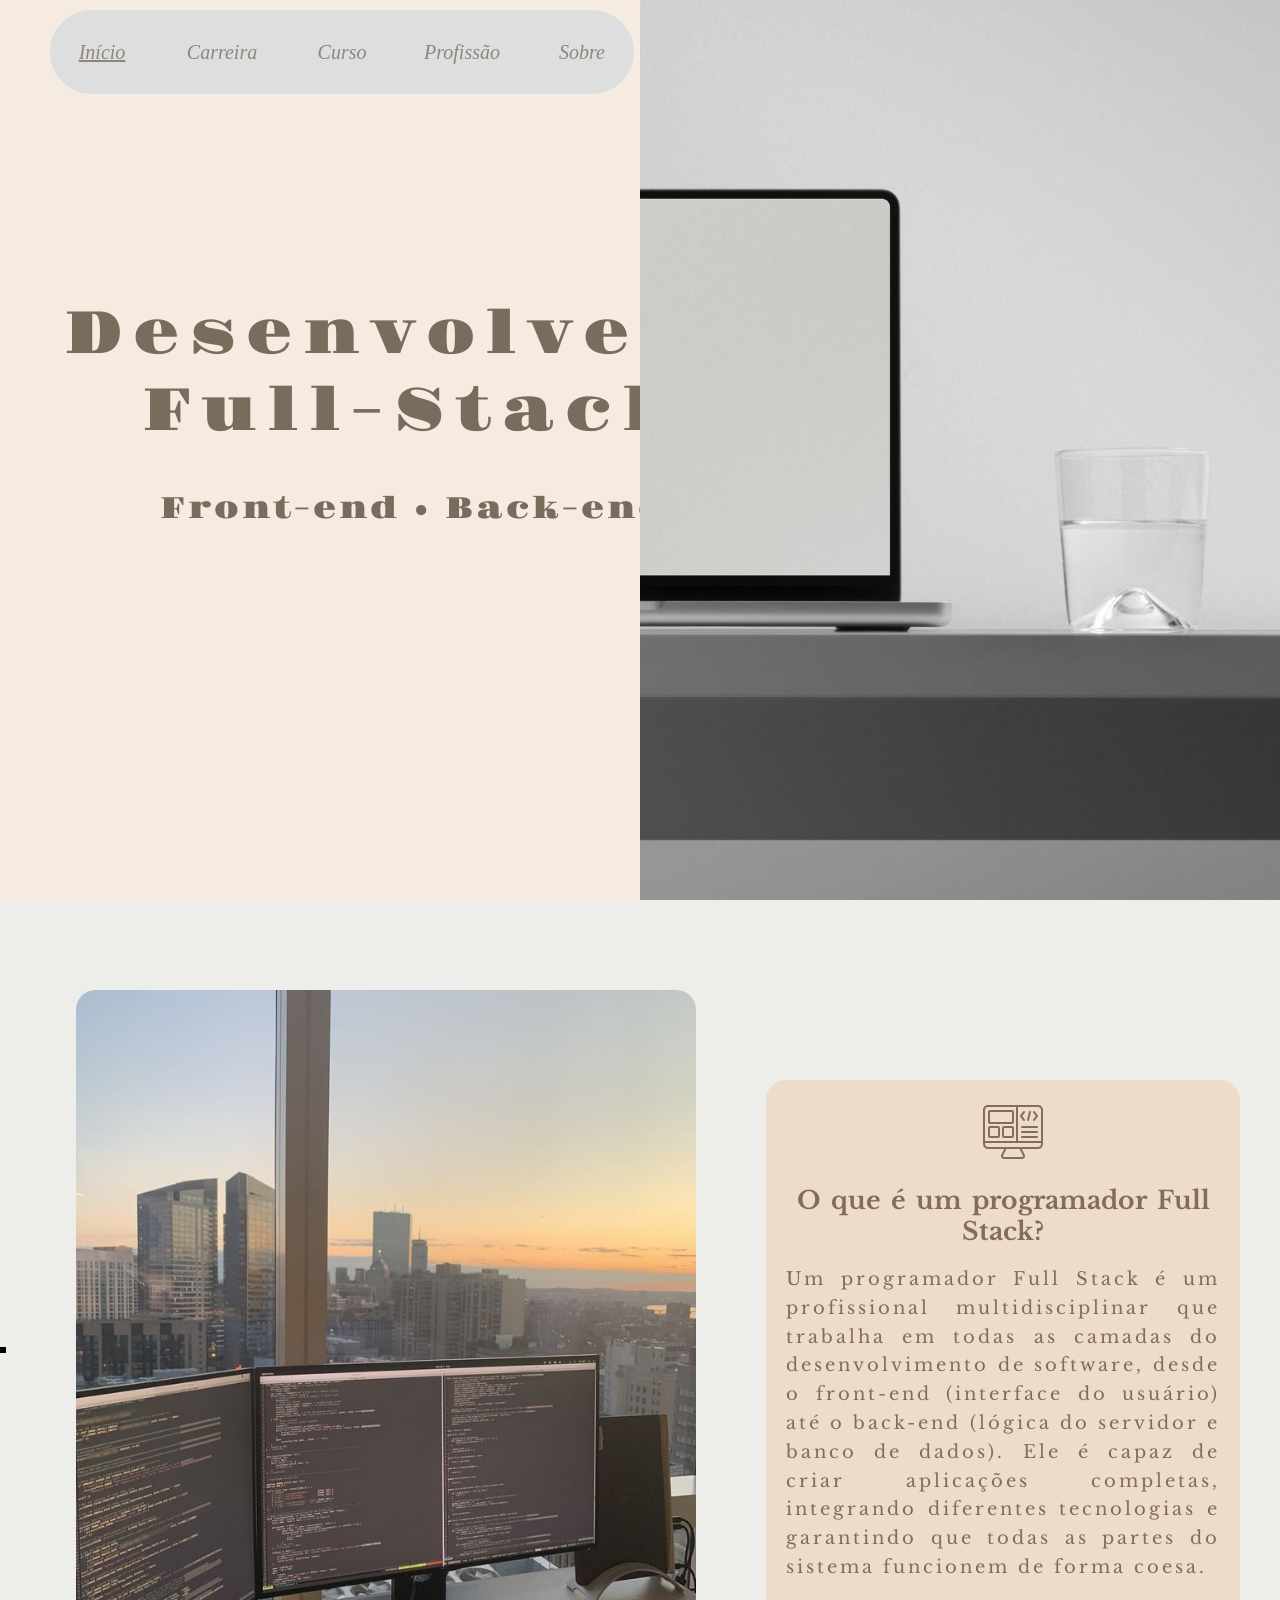
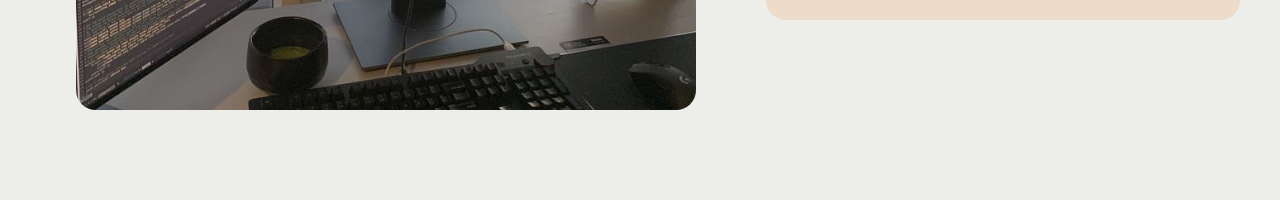
<file: ETECVAV/Programação Web/desenvolvedor full-stack/index.html>
<!DOCTYPE html>
<html lang="pt-br">
<!--background: linear-gradient(to right, #66aaea 0%, #d04111 100%, #b36b19 50%);
    -webkit-text-fill-color: transparent;
    -webkit-background-clip: text;
    background-clip: text;-->

<head>
    <meta charset="UTF-8">
    <meta name="viewport" content="width=device-width, initial-scale=1.0">
    <title>Inicio</title>
    <link rel="stylesheet" href="style.css">
</head>

<body>
    <div class="cima">
        <a href="index.html" class="butoa onde"><I>Início</I></a>
        <a href="carreira.html" class="butoa"><I>Carreira</I></a>
        <a href="curso.html" class="butoa"><I>Curso</I></a>
        <a href="profissao.html" class="butoa"><I>Profissão</I></a>
        <a href="sobre.html" class="butoa"><I>Sobre</I></a>
    </div>
    <div class="fundo">
        <div class="interface">
            <h1 class="iniciotitu">
                Desenvolvedor
                Full-Stack
            </h1>
            <h2 class="iniciotitu herosub">
                Front-end • Back-end
            </h2>
        </div>
        <div class="inicioft">

        </div>
    </div>
    <div class="baixo padd">
        <div class="borda"></div>
        <div class="baxioft">
        </div>
        <div class="card">
            <img src="icone.png" class="logoweb">
            <div class="card-text">
                <h1 class="iniciotit">O que é um
                    programador Full Stack?</h1>
                <p class="iniciosub">
                    Um programador Full Stack é um profissional multidisciplinar que trabalha em todas as camadas
                    do desenvolvimento de software, desde o front-end (interface do usuário) até o back-end (lógica do
                    servidor
                    e banco de dados). Ele é capaz de criar aplicações completas, integrando diferentes tecnologias e
                    garantindo
                    que todas as partes do sistema funcionem de forma coesa.</p>
            </div>
            <div class="oculto">
                <h1 class="iniciotit">Conhecimento de um Dev Full Stack</h1>
                <p class="iniciosub">
                    É comum acreditar que devs full stack dominam o desenvolvimento front-end, back-end e criação de
                    banco de dados, o que está correto.Mas, com
                    os frequentes avanços nas tecnologias, é cada vez mais comum que conheçam sobre
                    outras áreas que vão além do desenvolvimento em si, como:
                    Coleta e análise de requisitos;
                    Modelagem, implementação e gerenciamento do banco de dados;
                    Até mesmo a configuração de servidores e o deploy de uma aplicação.</p>
            </div>
        </div>
        <!--Na área de desenvolvimento de software, o termo “full stack” é utilizado para designar pessoas desenvolvedoras capazes de lidar com todo o ciclo de vida do desenvolvimento de uma aplicação. Desse modo, dev full stack é uma pessoa com o perfil multidisciplinar, que possui habilidades para atuar em diferentes partes de um projeto.-->

    </div>
</body>

<!-- https://www.alura.com.br/artigos/full-stack -->

</html>
</file>
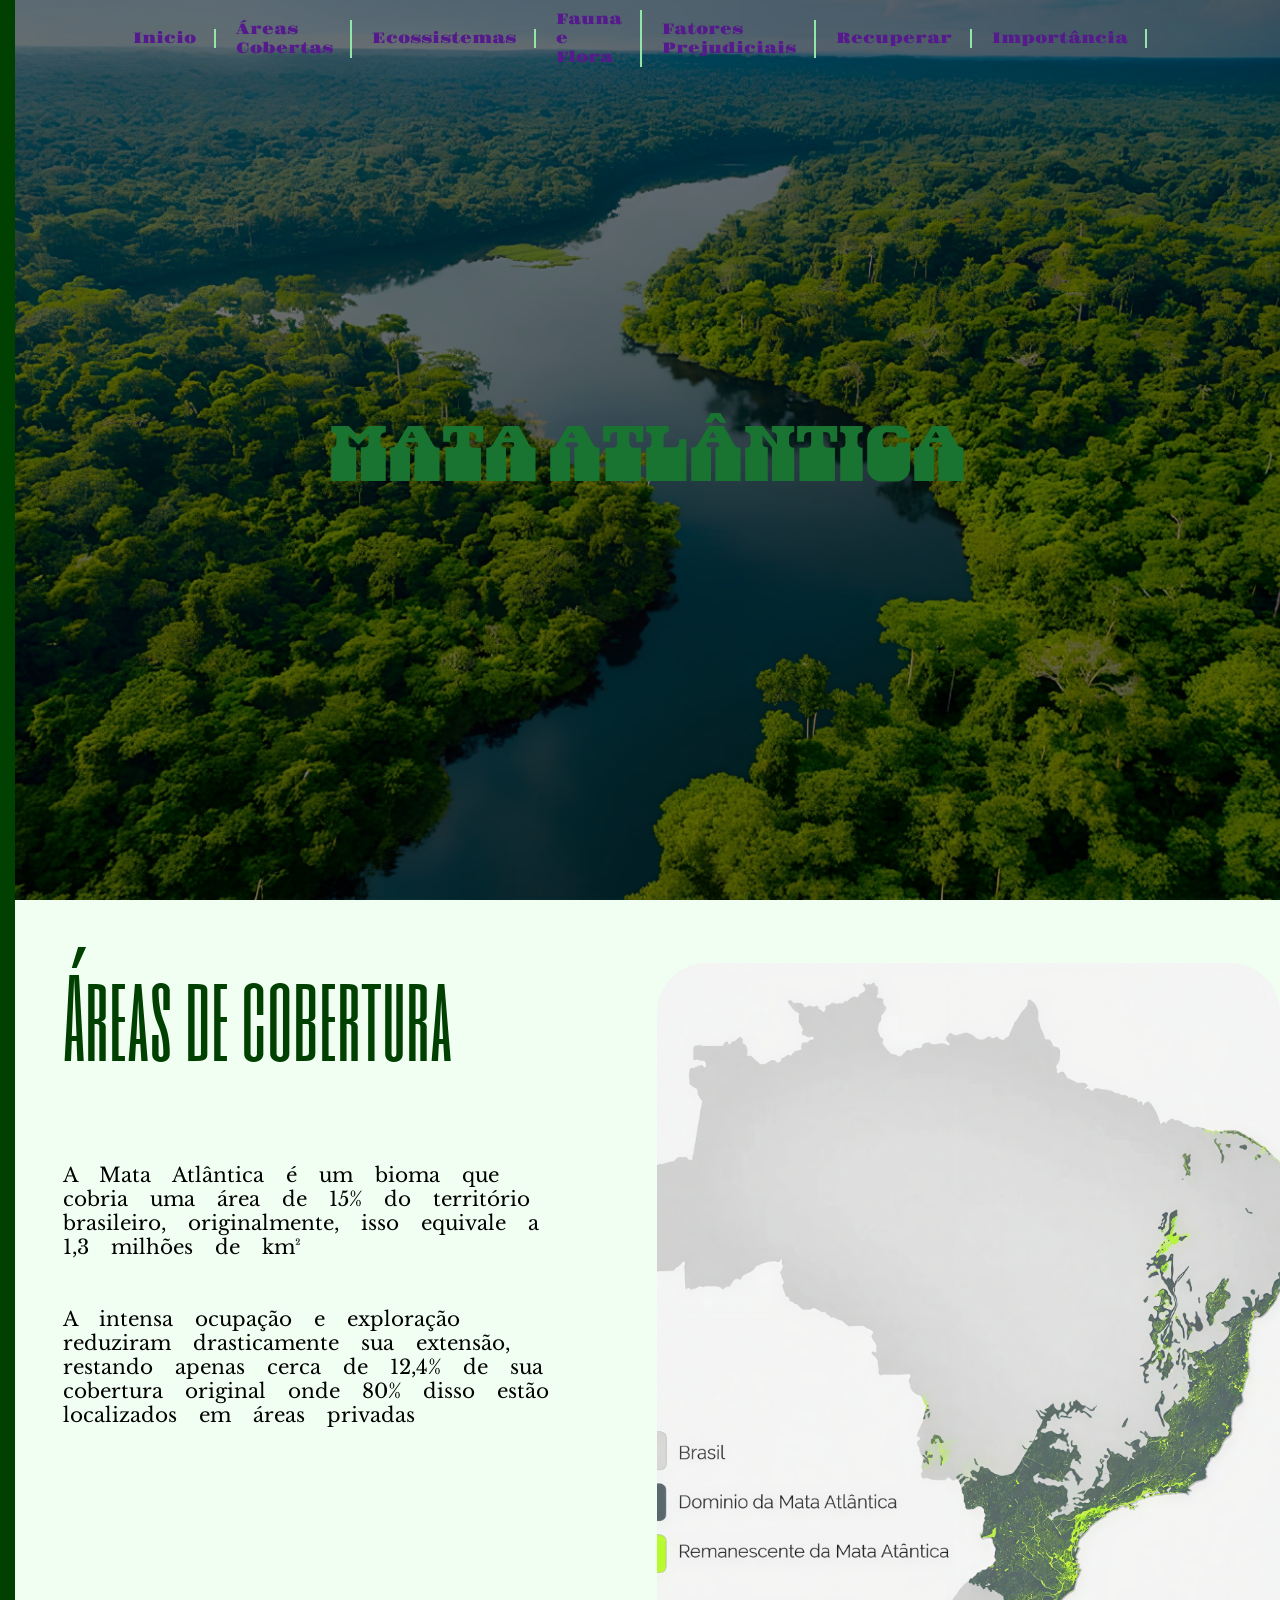
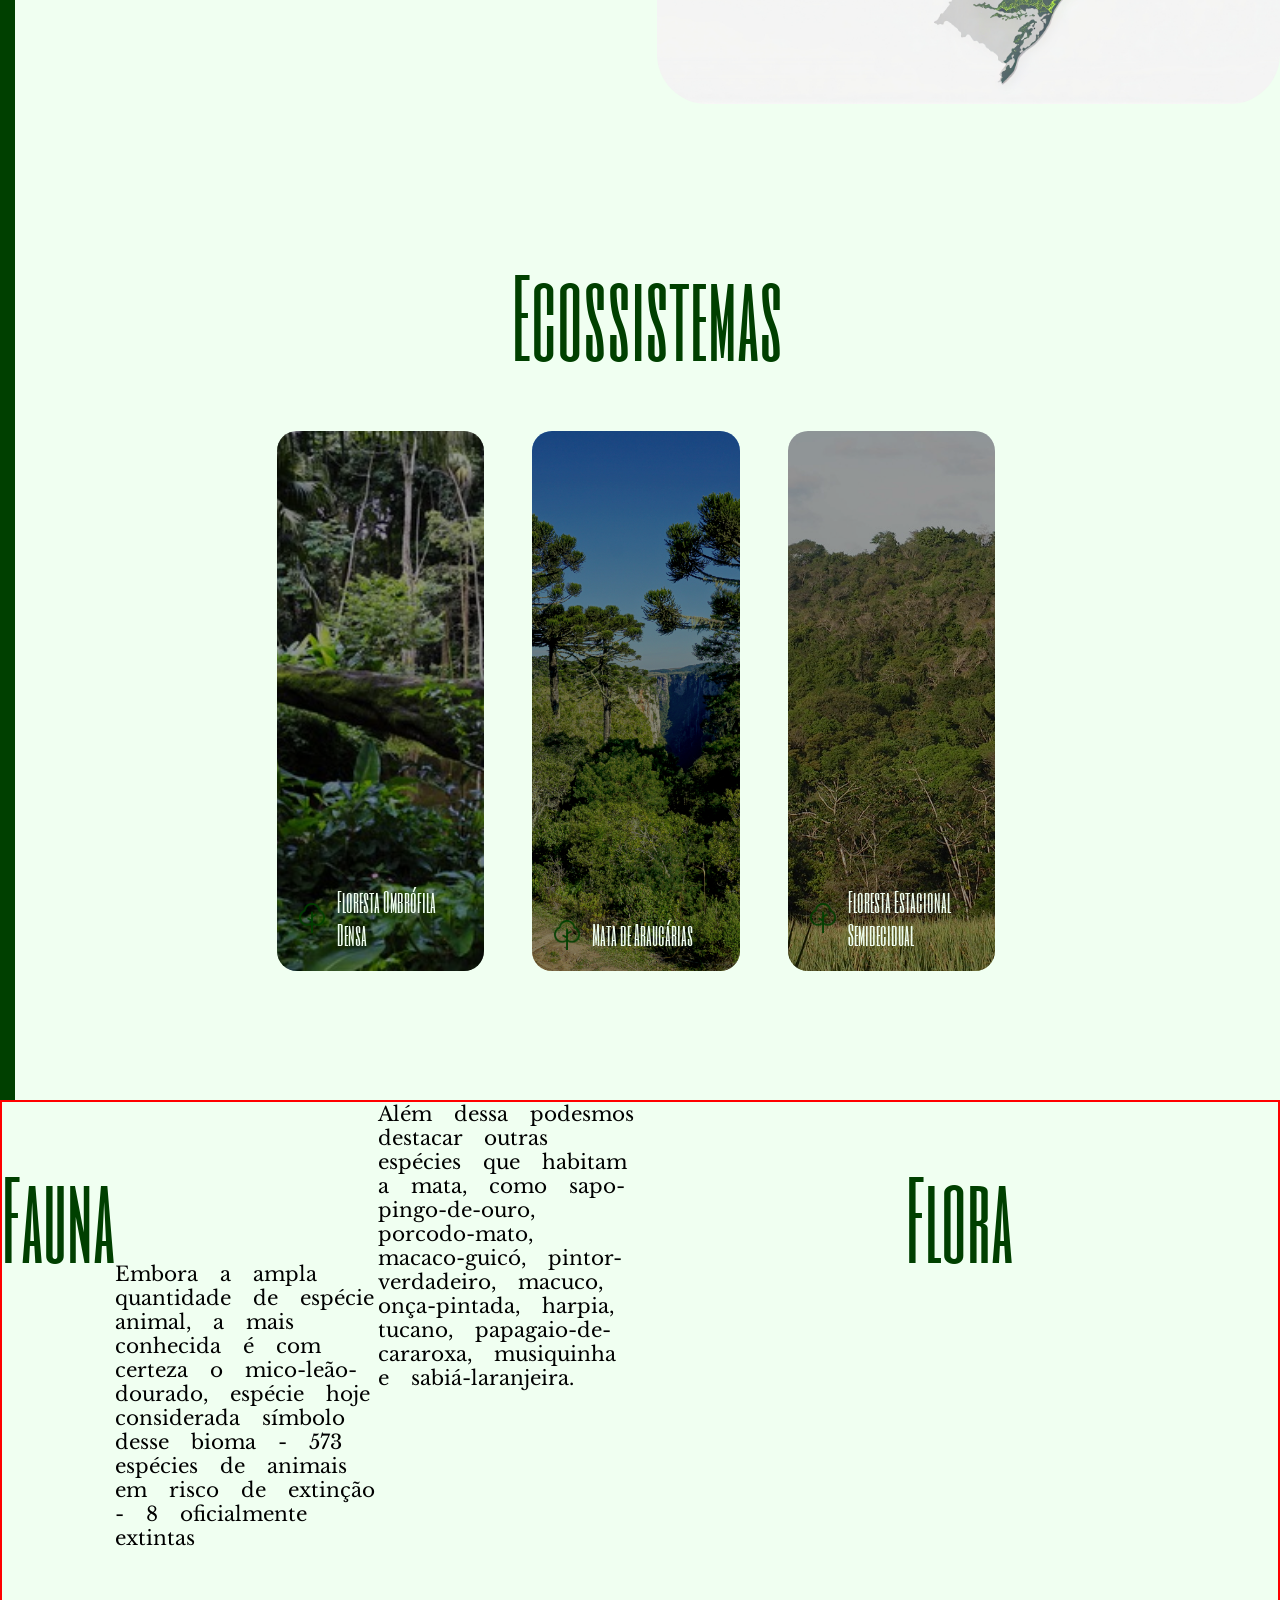
<file: ETECVAV/Programação Web/Mata Atlântica/index.html>
<!DOCTYPE html>
<html lang="pt-BR">
<!--black-forest: #10451dff;
    dark-emerald: #155d27ff;
    turf-green: #1a7431ff; titulo
    forest-green: #208b3aff;
    medium-jungle: #25a244ff;
    jade-green: #2dc653ff;
    malachite: #4ad66dff;
    light-green: #f0fff1; fundo
    celadon: #92e6a7ff;
    celadon-2: #b7efc5ff;-->

<head>
    <meta charset="UTF-8">
    <link rel="stylesheet" href="style.css">
    <meta name="viewport" content="width=device-width, initial-scale=1.0">
    <title>Mata Atlantica</title>
</head>

<body>
    <!--1 - Capa / capa
     2- Areas Cobertas / areas-cobertas
     3 - Ecossitemas seção menor / ecossistemas
     4 - Os 3 principais ecossistemas / florestas
     5 - Biodiversidade seção menor / biodiversidade
     6 - Fauna e Flora / fauna-flora
     7 - Fatores prejudiciais / fatores-prejudiciais
     8 - Como recuperar / como-recuperar
     9 - Importancia / importancia -->

    <nav class="navbar">
        <a href="#capa" class="nav-botao">Inicio</a>
        <a href="#areas-cobertas" class="nav-botao">Áreas Cobertas</a>
        <a href="#ecossistemas" class="nav-botao">Ecossistemas</a>
        <a href="#fauna-flora" class="nav-botao">Fauna e Flora</a>
        <a href="#fatores-prejudiciais" class="nav-botao">Fatores Prejudiciais</a>
        <a href="#como-recuperar" class="nav-botao">Recuperar</a>
        <a href="#importancia" class="nav-botao">Importância</a>
    </nav>
    <div class="secao secao-capa" id="capa">

        <h1 class="capa-titulo">Mata atlântica</h1>

    </div>

    <div class="secao" id="areas-cobertas">
        <div class="areas-conteudo">
            <h1 class="titulos areas-titulo">Áreas de cobertura</h1>
            <p class="textos areas-texto">A Mata Atlântica é um bioma que cobria uma área de
                15% do território brasileiro, originalmente, isso equivale
                a 1,3 milhões de km²</p>
            <p class="textos areas-texto">A intensa ocupação e exploração reduziram
                drasticamente sua extensão, restando apenas cerca de
                12,4% de sua cobertura original onde 80% disso estão
                localizados em áreas privadas</p>

        </div>
        <div class="areas-foto"></div>
    </div>

    <div class="secao" id="ecossistemas">
        <h1 class="titulos ecossistemas-titulo">Ecossistemas</h1>
        <div class="florestas-cards">

            <div class="card" id="card-ombrofila">
                <div class="card-texto-visivel">
                    <img src="imagens/tree.png" class="card-icone">
                    <h2 class="titulos card-titulo">Floresta Ombrófila Densa</h2>
                </div>
                <div class="oculto">
                    <h2 class="titulos card-titulo">Floresta Ombrófila Densa</h2>
                    <p class="textos textos-card">Ocorre, principalmente, em solos como
                        Latossolos (solos minerais, profundos, bem
                        drenados e altamente intemperizados) e
                        Argissolos, ambos Amarelos e Vermelho
                        Amarelos.</p>
                </div>
            </div>

            <div class="card" id="card-araucaria">
                <div class="card-texto-visivel">
                    <img src="imagens/tree.png" class="card-icone">
                    <h2 class="titulos card-titulo">Mata de Araucárias</h2>
                </div>
                <div class="oculto">
                    <h2 class="titulos card-titulo">Mata de Araucárias</h2>
                    <p class="textos textos-card card-distancia">A Araucaria angustifolia é a principal espécie florística dessa
                        formação. É conhecida como pinheiro-do-paraná ou pinheirobrasileiro.Tem maior presença no paraná
                        compondo 40% de
                        suas terras</p>
                </div>
            </div>

            <div class="card" id="card-estacional">
                <div class="card-texto-visivel">
                    <img src="imagens/tree.png" class="card-icone">
                    <h2 class="titulos card-titulo">Floresta Estacional Semidecidual</h2>
                </div>
                <div class="oculto">
                    <h2 class="titulos card-titulo">Floresta Estacional Semidecidual</h2>
                    <p class="textos textos-card">São formações de ambientes menos
                        úmidos do que aqueles onde se
                        desenvolve a floresta ombrófila densa. Ocupam ambientes que
                        transitam entre a zona
                        úmida costeira e o
                        ambiente semiárido.
                        </p>
                </div>
            </div>

        </div>
    </div>

    <div class="secao" id="fauna-flora">
        <div class="secao-fauna-flora">
            <h1 class="titulos titulo-fauna-flora">Fauna</h1>

            <p class="textos texto-prin-fauna">Embora a ampla quantidade de espécie animal, a mais
                conhecida é com certeza o mico-leão-dourado, espécie
                hoje considerada símbolo desse bioma
                - 573 espécies de animais em risco de extinção
                - 8 oficialmente extintas
            </p>
                <p class="textos">
                Além dessa podesmos destacar outras espécies que
                habitam a mata, como sapo-pingo-de-ouro, porcodo-mato, macaco-guicó, pintor-verdadeiro, macuco,
                onça-pintada, harpia, tucano, papagaio-de-cararoxa, musiquinha e sabiá-laranjeira.
                </p>
        </div>

        <div class="secao-fauna-flora">
            <h1 class="titulos titulo-fauna-flora">Flora</h1>
        </div>




    </div>

    <div class="secao" id="fatores-prejudiciais">

    </div>

    <div class="secao" id="como-recuperar">

    </div>

    <div class="secao" id="importancia">

    </div>


</body>

</html>
</file>
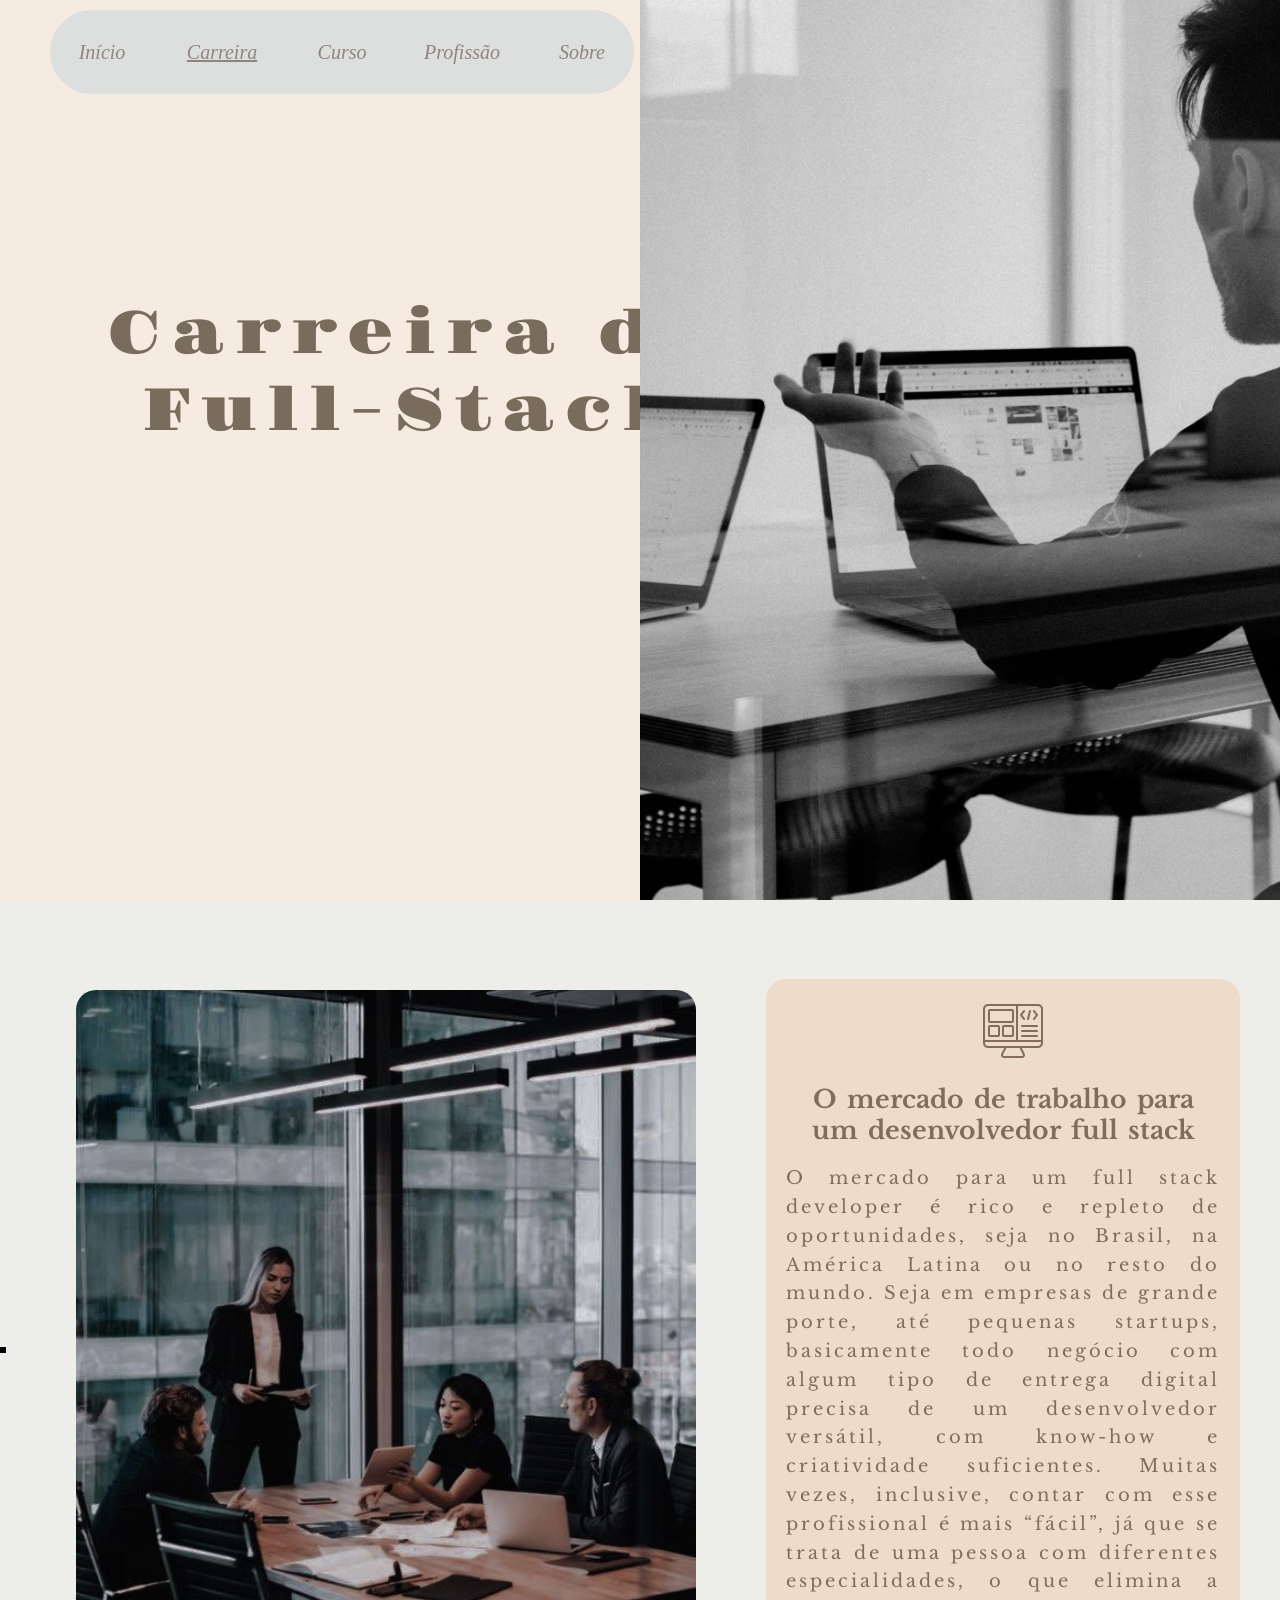
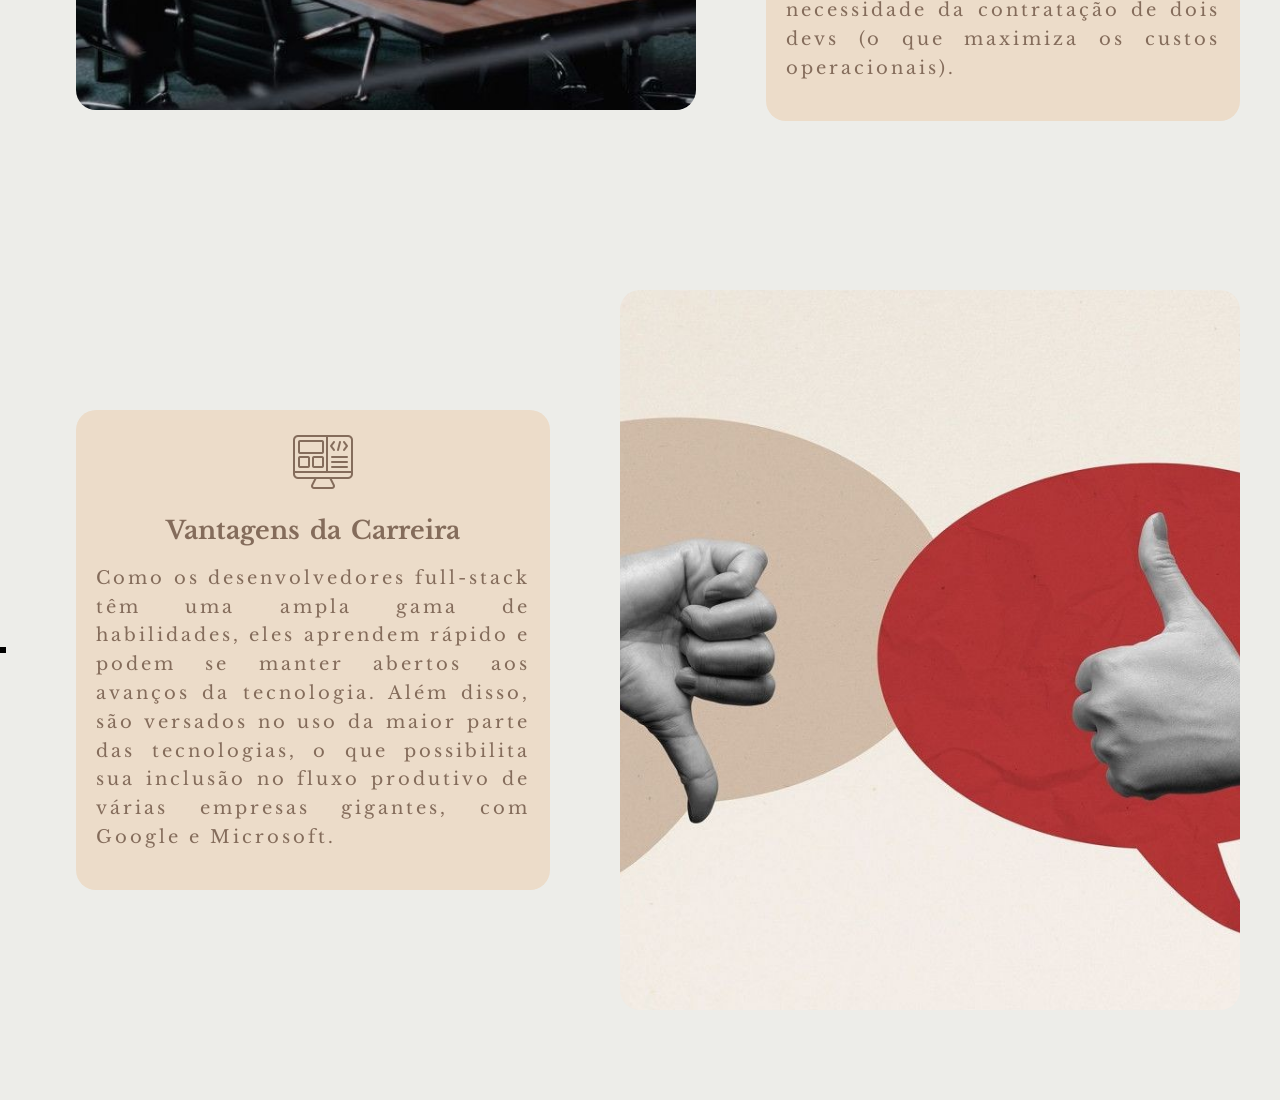
<file: ETECVAV/Programação Web/desenvolvedor full-stack/carreira.html>
<!DOCTYPE html>
<html lang="pt-br">
<!--background: linear-gradient(to right, #66aaea 0%, #d04111 100%, #b36b19 50%);
    -webkit-text-fill-color: transparent;
    -webkit-background-clip: text;
    background-clip: text;-->

<head>
    <meta charset="UTF-8">
    <meta name="viewport" content="width=device-width, initial-scale=1.0">
    <title>Carreira</title>
    <link rel="stylesheet" href="style.css">
</head>

<body>
    <div class="cima">
        <a href="index.html" class="butoa"><I>Início</I></a>
        <a href="carreira.html" class="butoa onde"><I>Carreira</I></a>
        <a href="curso.html" class="butoa"><I>Curso</I></a>
        <a href="profissao.html" class="butoa"><I>Profissão</I></a>
        <a href="sobre.html" class="butoa"><I>Sobre</I></a>
    </div>
    <div class="fundo">
        <div class="interface">
            <h1 class="iniciotitu">
                Carreira do Full-Stack
            </h1>
        </div>
        <div class="inicioft ftcarreira">

        </div>
    </div>
    <div class="baixo padd">
        <div class="borda"></div>
        <div class="baxioft ftcarreirabaixo">
        </div>
        <div class="card">
            <img src="icone.png" class="logoweb">
            <div class="card-text">
                <h1 class="iniciotit">O mercado de trabalho para um desenvolvedor full stack</h1>
                <p class="iniciosub">
                    O mercado para um full stack developer é rico e repleto de oportunidades, seja no Brasil, na
                    América Latina ou no resto do mundo.

                    Seja em empresas de grande porte, até pequenas startups, basicamente todo negócio com algum tipo de
                    entrega digital precisa de um desenvolvedor versátil, com know-how e criatividade suficientes.

                    Muitas vezes, inclusive, contar com esse profissional é mais “fácil”, já que se trata de uma pessoa
                    com diferentes especialidades, o que elimina a necessidade da contratação de dois devs (o que
                    maximiza os custos operacionais).</p>
            </div>
            <div class="oculto">
                <h1 class="iniciotit">Qual o salário de um desenvolvedor full stack?</h1>
                <p class="iniciosub">
                    De acordo com o portal Vagas.com, no Brasil, o salário deste profissional começa por volta dos R$3
                    mil mensais e pode chegar a R$6.849,00.

                    Além disso, porém, há vagas com remunerações mais competitivas e também muitas oportunidades em
                    empresas estrangeiras, o que exige proficiência em uma segunda ou terceira língua, mas normalmente
                    elas pagam mais.

                    De acordo com levantamento da Kingsland University, em 2019, nos EUA, a média salarial anual da
                    função era de US$107 mil (cerca de 9 mil dólares por mês).

                    Na época, a taxa de crescimento para full stacks era de 22%, muito maior do que a porcentagem de
                    crescimento da indústria como um todo.</p>
            </div>
        </div>
    </div>
    <div class="baixo padd">
        <div class="borda"></div>
        <div class="card ">
            <img src="icone.png" class="logoweb">
            <div class="card-text">
                <h1 class="iniciotit">Vantagens da Carreira</h1>
                <p class="iniciosub">
                    Como os desenvolvedores full-stack têm uma ampla gama de habilidades, eles aprendem rápido e podem
                    se manter abertos aos avanços da tecnologia.

                    Além disso, são versados no uso da maior parte das tecnologias, o que possibilita sua inclusão no
                    fluxo produtivo de várias empresas gigantes, com Google e Microsoft.</p>
            </div>
            <div class="oculto">
                <h1 class="iniciotit">Desvantagens da Carreira</h1>
                <p class="iniciosub">
                    Agora, conforme as tecnologias evoluem, os dev full stack precisam se dedicar muito aos estudos, já
                    que são responsáveis por duas etapas do desenvolvimento de uma aplicação.
                    Porém, há a limitação humana: é impossível para desenvolvedores full-stack serem especialistas em
                    tudo.
                    Como resultado, os desenvolvedores full stack precisam ter um compromisso com a aprendizagem
                    contínua e estar dispostos a investir o tempo necessário para manter suas habilidades atualizadas.
                </p>
            </div>
        </div>
        <div class="baxioft bxbxcarreira">
        </div>
    </div>
</body>
<!--https://www.totvs.com/blog/gestao-para-recursos-humanos/desenvolvedor-full-stack/-->

<!-- https://www.alura.com.br/artigos/full-stack -->

</html>
</file>
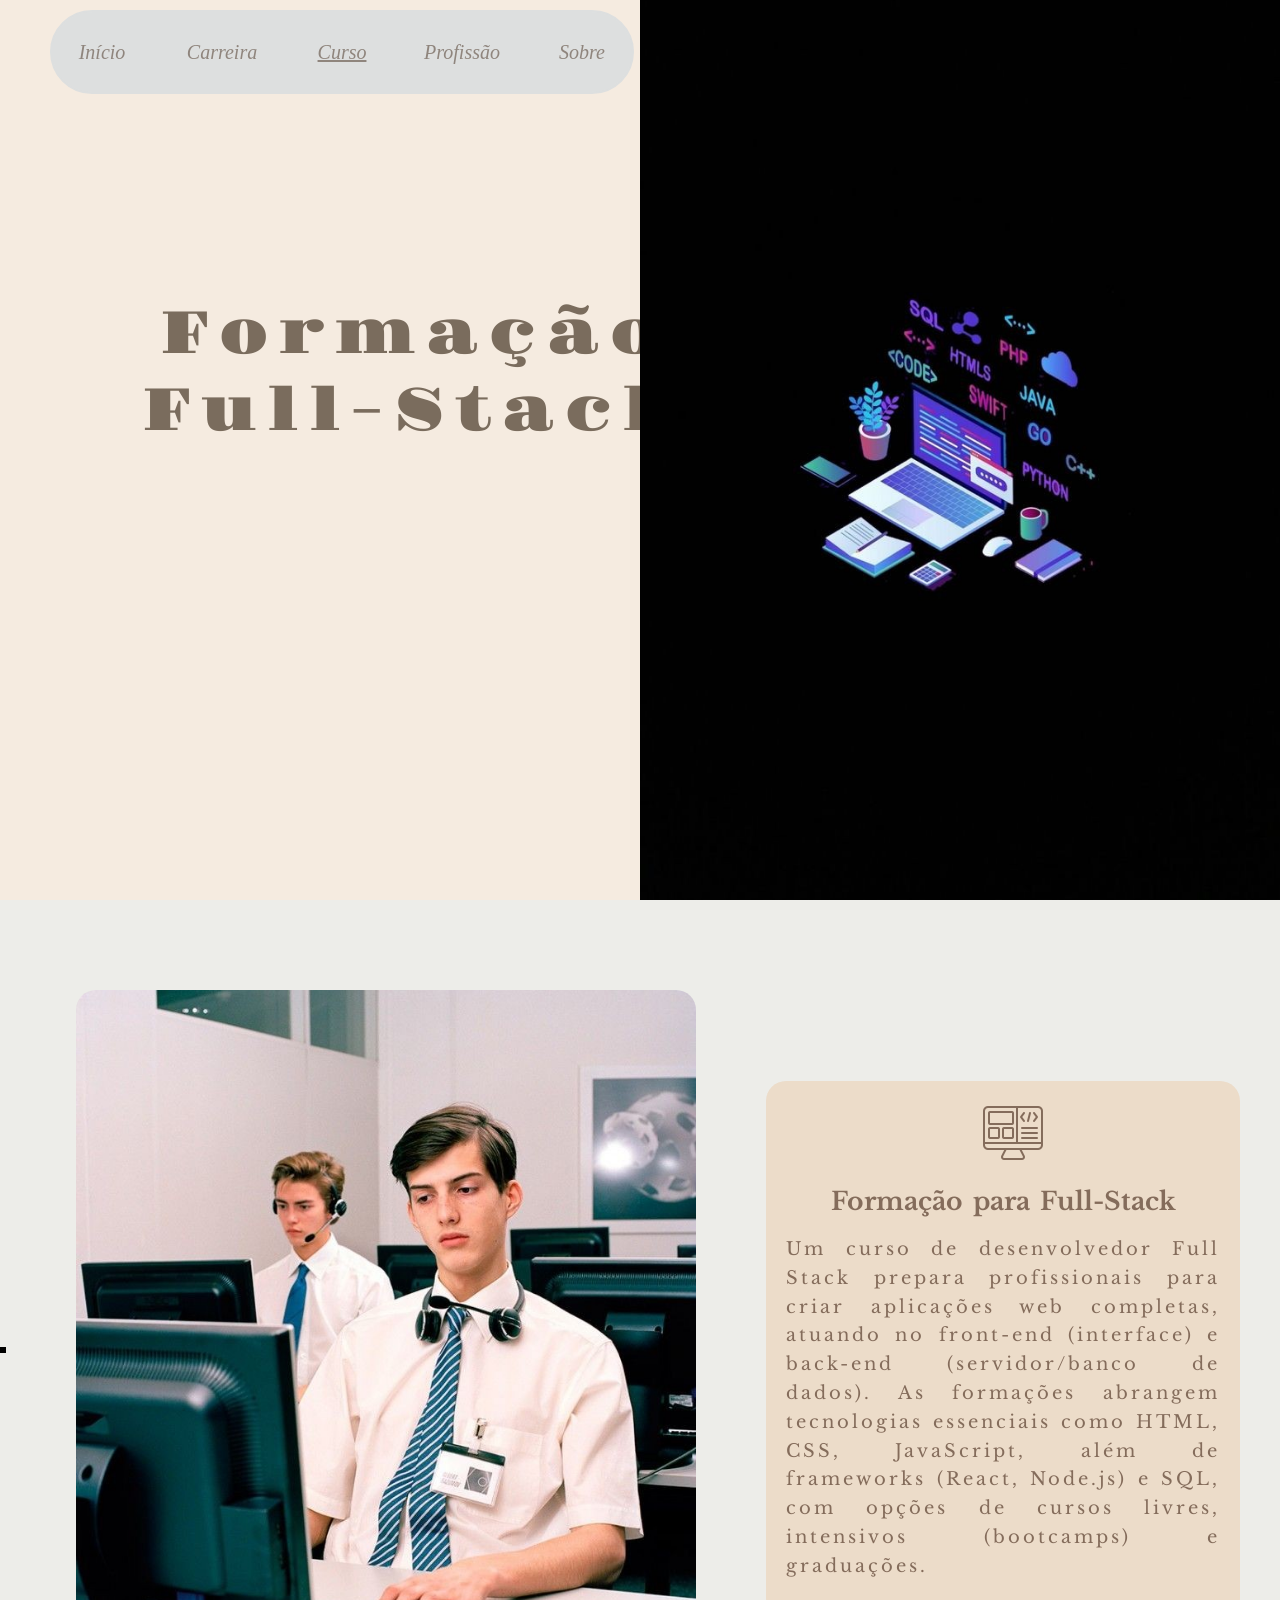
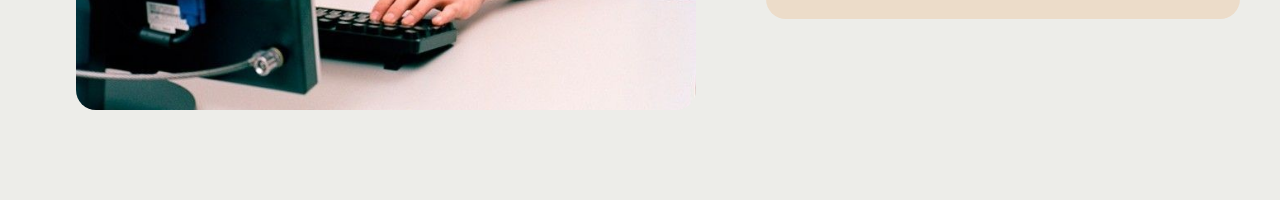
<file: ETECVAV/Programação Web/desenvolvedor full-stack/curso.html>
<!DOCTYPE html>
<html lang="pt-br">
<!--background: linear-gradient(to right, #66aaea 0%, #d04111 100%, #b36b19 50%);
    -webkit-text-fill-color: transparent;
    -webkit-background-clip: text;
    background-clip: text;-->

<head>
    <meta charset="UTF-8">
    <meta name="viewport" content="width=device-width, initial-scale=1.0">
    <title>Profissões</title>
    <link rel="stylesheet" href="style.css">
</head>

<body>
    <div class="cima">
        <a href="index.html" class="butoa"><I>Início</I></a>
        <a href="carreira.html" class="butoa"><I>Carreira</I></a>
        <a href="curso.html" class="butoa onde"><I>Curso</I></a>
        <a href="profissao.html" class="butoa"><I>Profissão</I></a>
        <a href="sobre.html" class="butoa"><I>Sobre</I></a>
    </div>
    <div class="fundo">
        <div class="interface">
            <h1 class="iniciotitu">
                Formação Full-Stack
            </h1>
        </div>
        <div class="inicioft ftcurso">

        </div>
    </div>
    <div class="baixo padd">
        <div class="borda"></div>
        <div class="baxioft ftcursobaixo">
        </div>
        <div class="card">
            <img src="icone.png" class="logoweb">
            <div class="card-text">
                <h1 class="iniciotit">Formação para Full-Stack</h1>
                <p class="iniciosub">
                    Um curso de desenvolvedor Full Stack prepara profissionais para criar aplicações web completas,
                    atuando no front-end (interface) e back-end (servidor/banco de dados). As formações abrangem
                    tecnologias essenciais como HTML, CSS, JavaScript, além de frameworks (React, Node.js) e SQL, com
                    opções de cursos livres, intensivos (bootcamps) e graduações.</p>
            </div>
            <div class="oculto">
                <h1 class="iniciotit">Duração do curso</h1>
                <p class="iniciosub">
                    O curso pode variar na duração, se for um curso livre dura cerca de 250 a 400 horas, mas se for tecnólogo pode durar cerca de 2,5 anos (2000 horas).</p>
                    <h1 class="iniciotit">Onde cursar</h1>
                <p class="iniciosub">
                    Instiuições como SENAC oferecem possibilidades para fazer o curso full-stack presencialmente, já empresas como a EBAC oferecem um curso online.</p>
            </div>
        </div>
        <!--Na área de desenvolvimento de software, o termo “full stack” é utilizado para designar pessoas desenvolvedoras capazes de lidar com todo o ciclo de vida do desenvolvimento de uma aplicação. Desse modo, dev full stack é uma pessoa com o perfil multidisciplinar, que possui habilidades para atuar em diferentes partes de um projeto.-->

    </div>
</body>

<!-- https://www.alura.com.br/artigos/full-stack -->

</html>
</file>
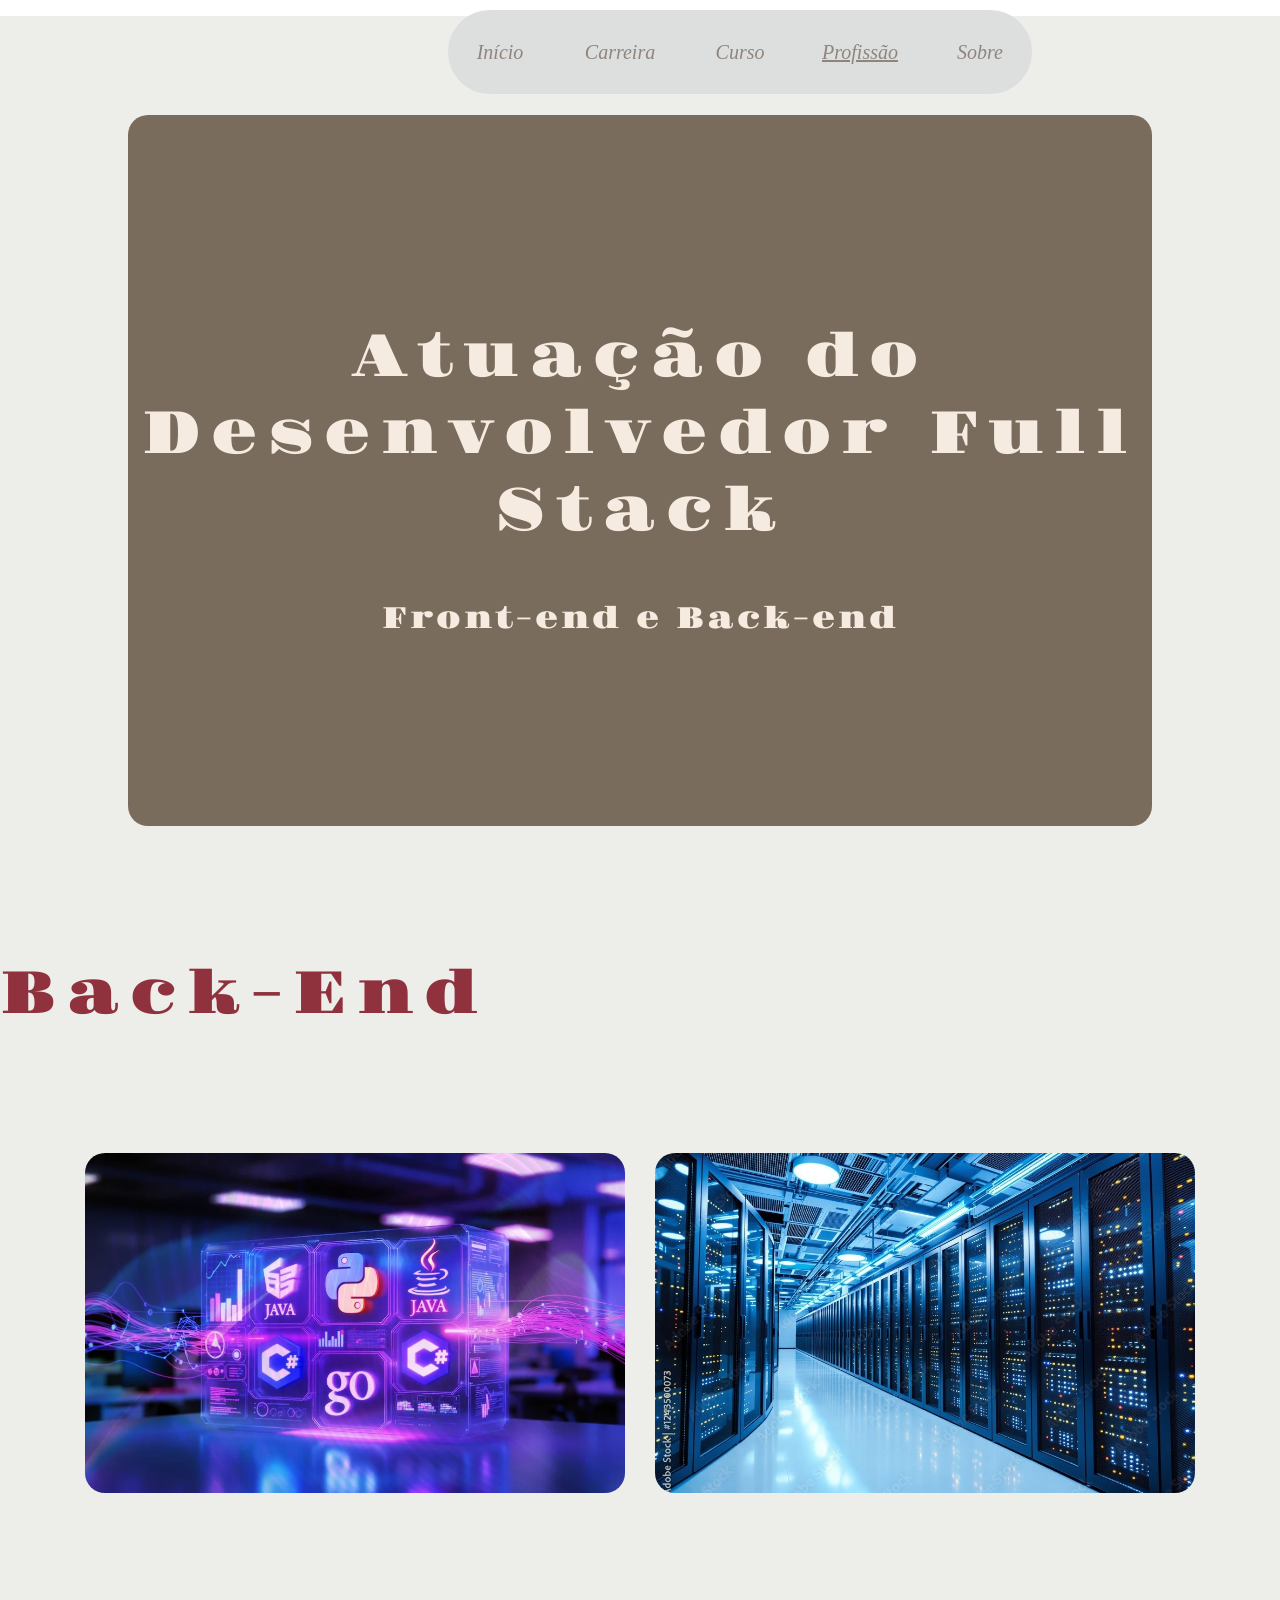
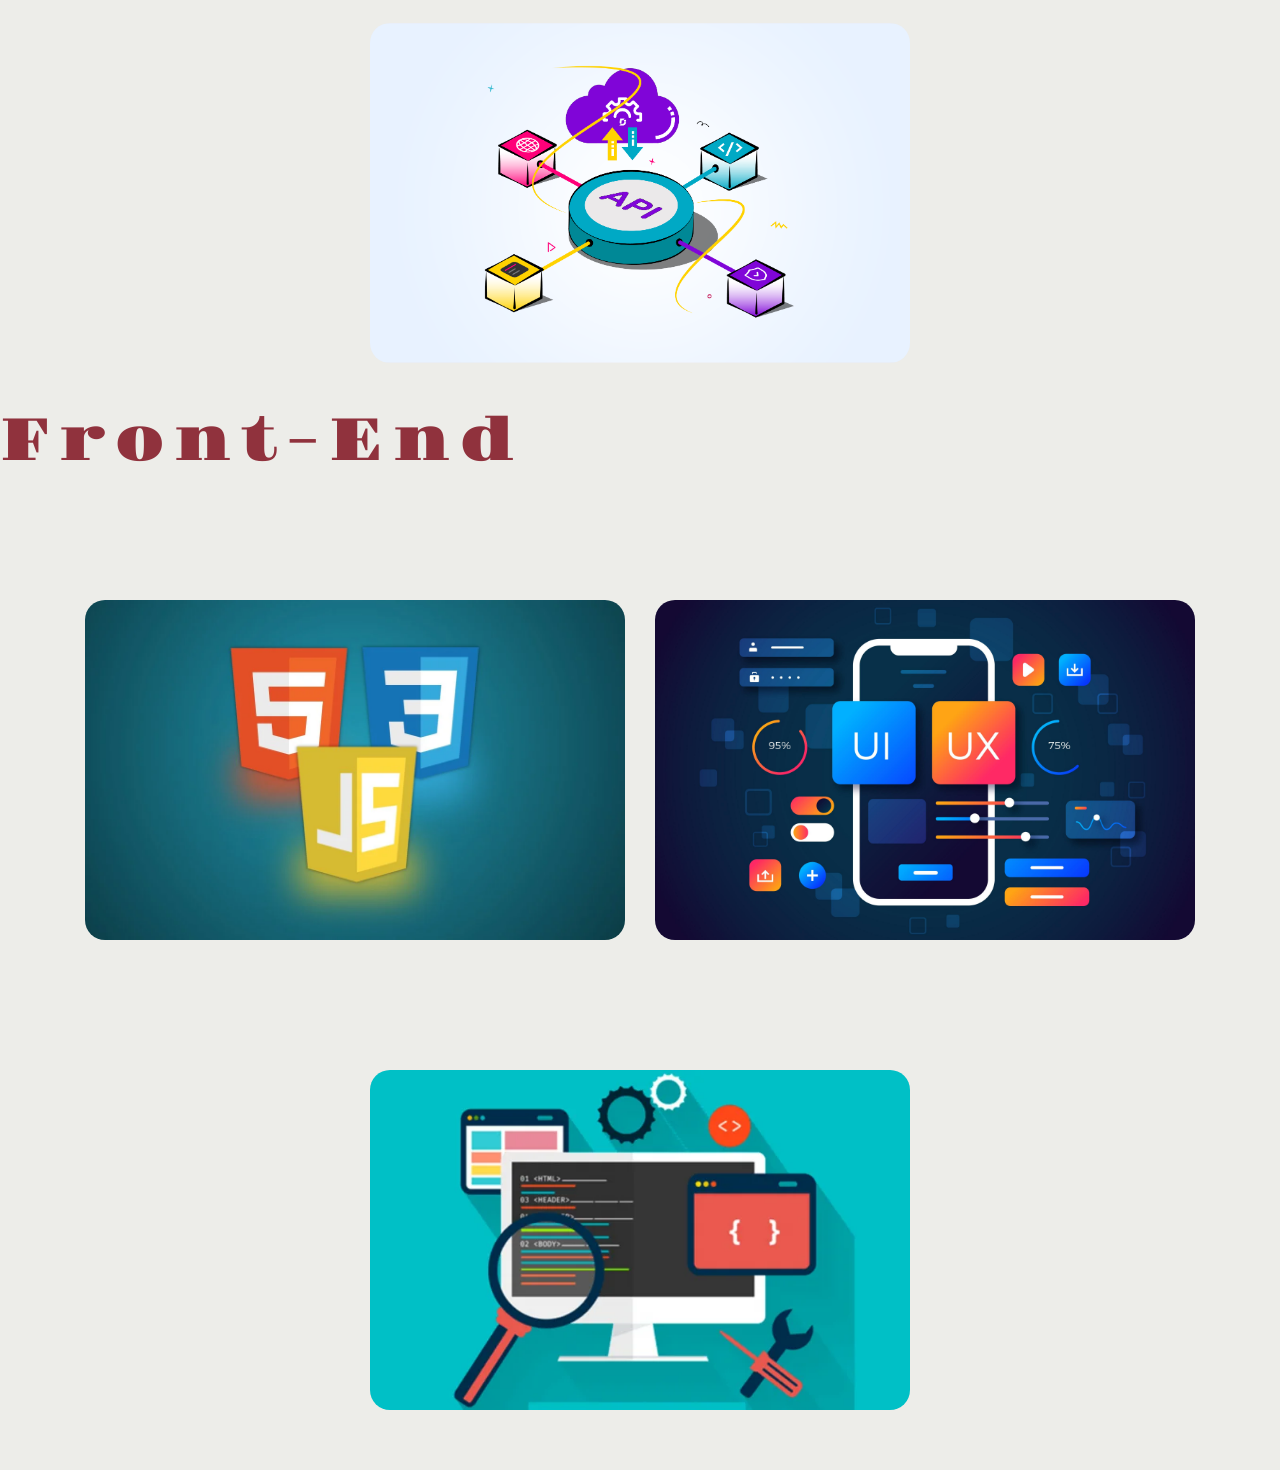
<file: ETECVAV/Programação Web/desenvolvedor full-stack/profissao.html>
<!DOCTYPE html>
<html lang="pt-br">
<!--background: linear-gradient(to right, #66aaea 0%, #d04111 100%, #b36b19 50%);
    -webkit-text-fill-color: transparent;
    -webkit-background-clip: text;
    background-clip: text;
    background-image: url(testeprof.jpeg);
    background-size: cover;
    background-position: center;-->

<head>
    <meta charset="UTF-8">
    <meta name="viewport" content="width=device-width, initial-scale=1.0">
    <title>Profissões</title>
    <link rel="stylesheet" href="style.css">
</head>

<p>
<div class="cima localprof">
    <a href="index.html" class="butoa"><I>Início</I></a>
    <a href="carreira.html" class="butoa"><I>Carreira</I></a>
    <a href="curso.html" class="butoa"><I>Curso</I></a>
    <a href="profissao.html" class="butoa onde"><I>Profissão</I></a>
    <a href="sobre.html" class="butoa"><I>Sobre</I></a>
</div>
<div class="fundo colorproffun">
    <div class="interface interfaceprof">
        <div class="inicioft profft">
            <h1 class="iniciotitu colorprofhero">
                Atuação do Desenvolvedor Full Stack
            </h1>
            <h2 class="iniciotitu herosub colorprofhero">
                Front-end e Back-end
            </h2>
        </div>

    </div>
</div>
<div class="baixo bckbaixoprof block">
    <h1 class="iniciotitu localprofbaixo margback">
        Back-End
    </h1>
    <div class="lugarcards">
        <div class="card cardlogo">
            <h2 class="cardtitu oculto">Linguagens de programação</h2>
            <p class="oculto loccardtex">
                As linguagens de programação para servidor são utilizadas no desenvolvimento back-end, sendo
                fundamentais na criação de APIs, aplicações web e sistemas escaláveis.
            </p>
        </div>

        <div class="card cardlogo bancodd">
            <h2 class="cardtitu oculto">Banco de Dados</h2>
            <p class="oculto loccardtex">
                Os bancos de dados armazenam, organizam e gerenciam informações utilizadas pelas aplicações,
                garantindo segurança e eficiência no acesso aos dados.
            </p>
        </div>
        <div class="card cardlogo apis">
            <h2 class="cardtitu oculto">APIs</h2>
            <p class="oculto loccardtex">
                APIs permitem a comunicação entre diferentes sistemas, possibilitando a troca de informações
                entre aplicações, sites e serviços digitais.
            </p>
        </div>
    </div>
    <h1 class="iniciotitu localprofbaixo margback">
        Front-End
    </h1>
    <div class="lugarcards">
    <div class="card cardlogo bkprog">
        <h2 class="cardtitu oculto">Linguagens de programação</h2>
        <p class="oculto loccardtex">
            As linguagens de programação do front-end são responsáveis pela construção da interface do usuário.
            Elas permitem criar páginas web interativas, responsivas e visuais, garantindo uma boa experiência de uso.
        </p>
    </div>

    <div class="card cardlogo bkuiux">
        <h2 class="cardtitu oculto ">UI/UX (Interface e experiência do usuário)</h2>
        <p class="oculto loccardtex">
            O front-end tem como foco a criação de interfaces visuais (UI) e a melhoria da experiência do
            usuário
            (UX), garantindo aplicações intuitivas, agradáveis e fáceis de usar.
        </p>
    </div>
    <div class="card cardlogo bkfra">
        <h2 class="cardtitu oculto">Frameworks e ferramentas modernas</h2>
        <p class="oculto loccardtex">
            APIs permitem a comunicação entre diferentes sistemas, possibilitando a troca de informações
            entre aplicações, sites e serviços digitais.
        </p>
    </div>
</div>
</div>
</body>

<!-- https://www.alura.com.br/artigos/full-stack -->

</html>
</file>
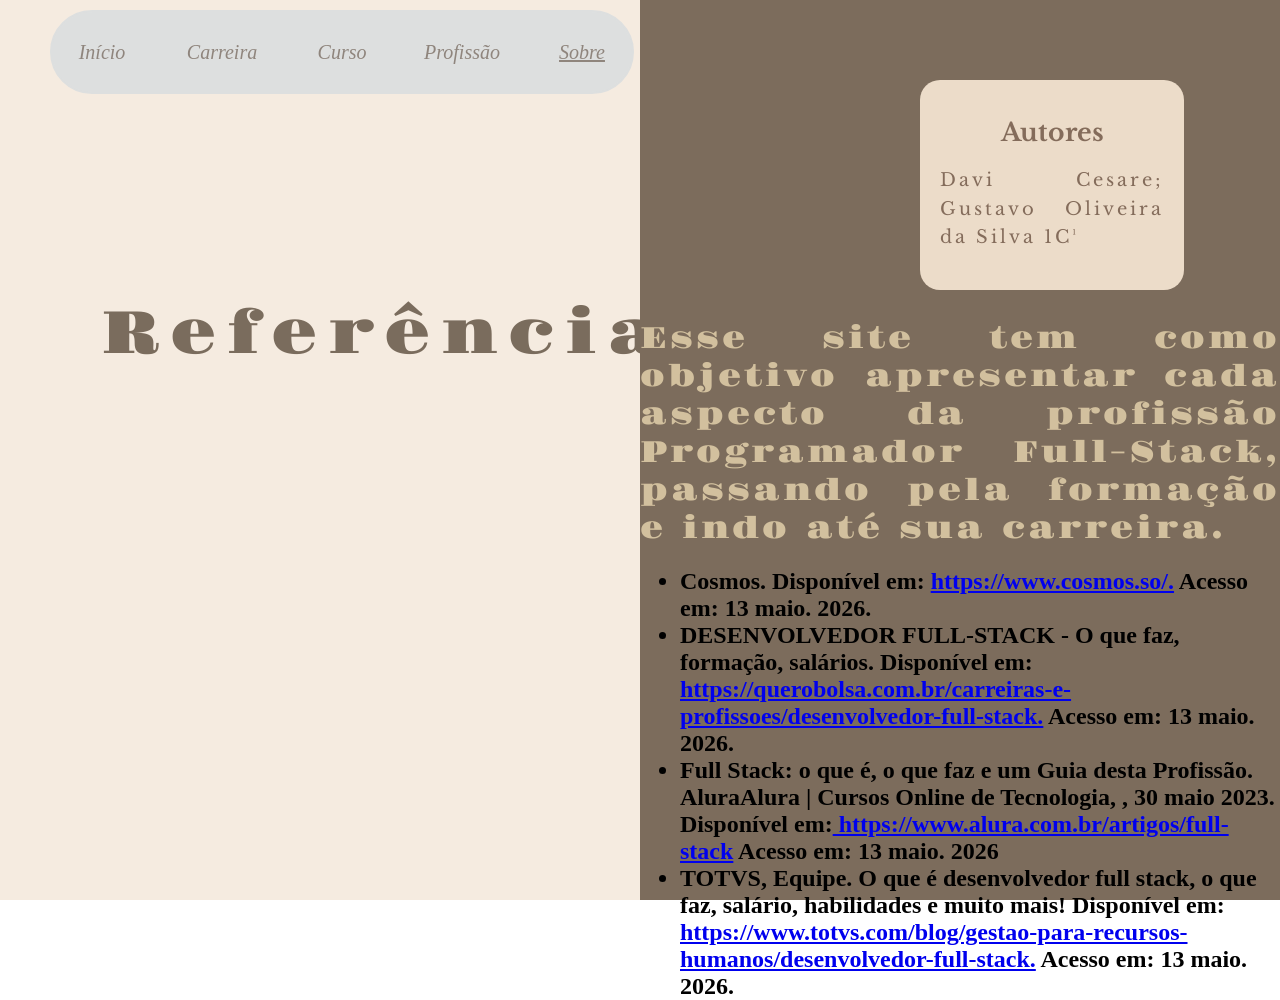
<file: ETECVAV/Programação Web/desenvolvedor full-stack/sobre.html>
<!DOCTYPE html>
<html lang="pt-br">
<head>
    <meta charset="UTF-8">
    <meta name="viewport" content="width=device-width, initial-scale=1.0">
    <title>Referencias</title>
    <link rel="stylesheet" href="style.css">
</head>

<body>
    <div class="cima">
        <a href="index.html" class="butoa"><I>Início</I></a>
        <a href="carreira.html" class="butoa"><I>Carreira</I></a>
        <a href="curso.html" class="butoa"><I>Curso</I></a>
        <a href="profissao.html" class="butoa"><I>Profissão</I></a>
        <a href="sobre.html" class="butoa onde"><I>Sobre</I></a>
    </div>
    <div class="fundo">
        <div class="interface">
            <h1 class="iniciotitu">
                Referências
            </h1>
        <div class="inicioft refs">
            <div class="cardsobre">
                <h1 class="iniciotit">Autores</h1>
                <p class="iniciosub">Davi Cesare; Gustavo Oliveira da Silva 1C¹</p>
            </div>
            <h1 class="iniciotitu herosub corsobre">
                Esse site tem como objetivo apresentar cada aspecto da profissão Programador Full-Stack, passando pela formação e indo até sua carreira.
            </h1>
            <ul><h2>
                <li>Cosmos. Disponível em: <a href=" https://www.cosmos.so/"> https://www.cosmos.so/.</a> Acesso em: 13 maio. 2026.    </li>
                <li>DESENVOLVEDOR FULL-STACK - O que faz, formação, salários. Disponível em:<a href="https://querobolsa.com.br/carreiras-e-profissoes/desenvolvedor-full-stack"> https://querobolsa.com.br/carreiras-e-profissoes/desenvolvedor-full-stack.</a> Acesso em: 13 maio. 2026.
                </li>
                <li>Full Stack: o que é, o que faz e um Guia desta Profissão. AluraAlura | Cursos Online de Tecnologia, , 30 maio 2023. Disponível em:<a href="https://www.alura.com.br/artigos/full-stack"> https://www.alura.com.br/artigos/full-stack</a> Acesso em: 13 maio. 2026
                </li>
                <li>TOTVS, Equipe. O que é desenvolvedor full stack, o que faz, salário, habilidades e muito mais! Disponível em:<a href="https://www.totvs.com/blog/gestao-para-recursos-humanos/desenvolvedor-full-stack"> https://www.totvs.com/blog/gestao-para-recursos-humanos/desenvolvedor-full-stack.</a> Acesso em: 13 maio. 2026.
                </li>
                 </h2>            
            </ul>
        </div>
    </div>
    </div>
    </body>
    </html>
</file>
<file: ETECVAV/Programação Web/desenvolvedor full-stack/style.css>
@import url('https://fonts.googleapis.com/css2?family=Gravitas+One&family=Libre+Baskerville:ital,wght@0,400..700;1,400..700&display=swap');@import url('https://fonts.googleapis.com/css2?family=Libre+Baskerville:ital,wght@0,400..700;1,400..700&display=swap');
.interface{
    height: 200px;
    width:700px;
    margin:20% 0 0 5%;
    display: inline-block;
    transition: 0.5s;
}
.padd{
    padding-right:40px;
}
.iniciotitu{
    color: #7a6c5d;
    font-family: "Gravitas One", serif;
    font-weight: 400;
    text-align: center;
    letter-spacing: 10px;
    font-size: 60px;
    transition: 0.5s;
}
.herosub{
    font-size:30px;
    letter-spacing:3px;
    text-align:center;
    margin-top:10px;
}
.colorprofhero{
    color:#f5ebe0
}
.iniciosub{
    letter-spacing: 3px;
    font-size:18px;
    line-height:1.6;
    text-align: justify;
}
.fundo{
    background-color: #f5ebe0;
    width: 100%;
    height: 100vh;
    transition: 0.5s;
}
.colorproffun{
     background-color: #edede9;
     position: relative;
}
.inicioft{
    background-image: url(inicio.jpeg);
    background-size: cover;
    background-position: center;
    position: absolute;
    top: 0%;
    left:50%;
    right:0;
    width: 50%;
    height: 100%;
    transition: 0.5s;
}
.profft{
    position: absolute;
    display:flex;
    justify-content: center;
    align-items: center;
    top: 11%;
    bottom: 10%;
    left: 10%;
    width: 80%;
    height: auto;
    background-image: none;
    background-color:#7a6c5d;;
    background-size: cover;
    background-position: center;
    border-radius: 20px;
    flex-direction: column;
}
.cima{
    display: inline-flex;
    border: 2px solid #dddfdf;
    background-color: #dddfdf;
    border-radius: 50px;
    top:0;
    justify-content: center;
    align-items: center;
    position: fixed;
    gap: 20px;
    margin:10px 0 0 50px;
    height: 80px;
    z-index: 1000;
    transition: 0.3s;
}
.localprof{
    margin-left:35%;
}
.cima:hover{
    transform: scale(1.05);
    transition: 0.3s;
}
.butoa{
    display: flex;
    width: 100px;
    height: 50px;
    text-align: center;
    font-size: 20px;
    justify-content: center;
    align-items: center;
    border-radius: 10px;
    text-decoration: none;
    color: #8f857d
}
.onde{
    text-decoration: underline;
}
.butoa:hover{
    transition: 0.3s;
    text-decoration: underline;
    font-size: 22px;
}
body{
    margin: 0;
    padding: 0;
}
.borda{
    margin: 0%;
    height: 2%;
    border: 3px solid black;
    background-color: black;
}
.baixo{
    display: flex;
    justify-content: space-between;
    align-items: center;
    min-height: 100vh;
    width: 100%;
    background-color: #edede9;
    box-sizing: border-box;
    position: relative;
}
.baxioft{
    width: 50%;
    height: 80vh;
    background-image: url(baxioft.jpeg);
    background-size: cover;
    background-position: center;
    background-repeat: no-repeat;
    border-radius: 20px;
}
.iniciotit{
    font-size: 25px; 
    margin-bottom: 5px;
    word-spacing: 3px; 
    text-align: center;
}
.card{
    position: relative;
    color: #846c5b;
    text-align: justify;
    font-family: "Libre Baskerville", serif;
    background-color: #ecdcc9;
    padding: 20px;
    border-radius: 20px;
    font-weight: 400;
    width: 35%;
    transition: 0.3s;
    position: relative;
    overflow: hidden;
}
.card:hover{
    background-color: #846c5b;
    color: #ecdcc9;
    transform: scale(1.05);
    transition: 0.3s;
}
.card-text{
    transition: 0.5s;
    position: relative;
    z-index: 2;
}
.card:hover .card-text{
    opacity: 0;
    transform: translateY(-20px);
}
.oculto{
    position: absolute;
    top: 20px;
    left: 20px;
    right: 20px;
    opacity: 0;
    transform: translateY(100px);
    transition: 0.5s;
    display: flex;
    flex-direction: column;
    align-items: center;
    gap: 20px;
    text-align: center;
}
.card:hover .oculto{
    opacity: 1;
    transform: translateY(0);
}
.logoweb{
    margin-left: 45%;
}
.cardlogo{
    background-image: url(linguaprog.webp);
    background-size: cover;
    background-position: center;
    background-repeat: repeat;
    width: 500px;
    height: 300px;
    margin-top: 100px;
}
.apis{
    background-image: url(apis.webp);
    background-size: cover;    
}
.bancodd{
    background-image: url(bancodd.jpeg);
    background-size: cover;
}
.cardlogo:hover{
    background-image:none;
    background-color:#491b9d;
    color:#fcc6f8;
}
.bancodd:hover{
    background-color:#062448;
    color:#ddffff;
}
.apis:hover{
    background-image:none;
    background-color: #00a9c5;
    color: #8005d8;    
}
.cardtitu{
    text-align: center;
     top:10px;
}
.cardlogo:hover .oculto{
    opacity: 1;
    transform: translateY(0);
}
.loccardtex{
     top:100px;
}
.localprofbaixo{
    flex-basis: 100%;
    width: 100%;
    text-align: center;
    font-size: 60px;
    color: #90323d;
    margin: 20px 0;
}
.lugarcards{
    display: flex;
    flex-wrap: wrap;
    justify-content: center;
    align-items: flex-start;
    gap: 30px;
    width: 100%;
}
.bckbaixoprof{
    display: flex;
    flex-direction: column;  
    align-items: center;
    padding-bottom: 60px; 
    height: auto;
    width: 100%;
    min-height: 100vh;
    background-color: #edede9;
}
.block{
        display: block;
}
.bkprog{
    background-image: url(prog.webp);
    background-size: cover;
}
.bkprog:hover{
    background-color: #1a7284;
    color: #feda3d;
}
.bkuiux{
    background-image: url(uiux.jpg.jpeg);
    background-size: cover;
    background-color: none;
}
.bkuiux:hover{
    background-color: #091e3b;
    color: #ff683d;
}
.bkfra{
    background-image: url(fra.webp);
    background-size: cover;
}
.bkfra:hover{
    background-color:#00a0a5;
    color: #363636;
}
.semft{
    background-image: none;
    background-color:#edede9 ;
    width: 100%;
    display: flex;
    justify-content: center;
    height: auto;
}
body{
    overflow-x: hidden;
}
.interfaceprof{
   min-height: 100vh;
}
.bkfrontcards{
    display: flex;
    gap: 30px;
    justify-content: center;
    align-items: flex-start;
    flex-wrap: wrap;
    margin-top: 20px;
}
.margback{
    margin-top: 0;
    margin-left: 0;
    text-align: justify;
    padding-top:40px ;

}
.ftcurso{
        background-image: url(fundocurso.jpeg);
        background-size: cover;
        background-position: center;
        position: absolute;
        top: 0%;
        left:50%;
        right:0;
        width: 50%;
        height: 100%;
        transition: 0.5s;
}
.ftcursobaixo{
    background-image: url(ftbaixocurso.jpeg);
}
.ftcarreira{
    background-image: url(carreiraft.jpeg);
}
.ftcarreirabaixo{
    background-image: url(carreiraftbaixo.jpeg);
}
.bxbxcarreira{
    background-image: url(bxbxcarreira.jpeg);
}
.cardsobre{
    margin-top: 80px;
    margin-left: 280PX;
    color: #846c5b;
    text-align: justify;
    font-family: "Libre Baskerville", serif;
    background-color: #ecdcc9;
    padding: 20px;
    border-radius: 20px;
    font-weight: 400;
    width: 35%;
    transition: 0.3s;
}
.refs{
    background-image: none;
    background-color: #7c6c5c;

}
.corsobre{
    color: #d2c09e;    
    text-align: justify;
    margin-top: 30px;
    word-spacing: 2px;
}


@media (max-width: 900px) {
    .cima {
        margin: 10px auto;
        left: 50%;
        transform: translateX(-50%);
        gap: 10px;
        height: 65px;
        padding: 0 15px;
    }
    .cima:hover {
        transform: translateX(-50%) scale(1.05);
    }
    .localprof {
        margin-left: 0;
    }
    .butoa {
        width: 80px;
        font-size: 16px;
        height: 40px;
    }
    .interface {
        width: 90%;
        margin: 18% auto 0 auto;
        display: block;
        text-align: center;
    }
    .iniciotitu {
        font-size: 42px;
        letter-spacing: 5px;
    }
    .herosub {
        font-size: 22px;
    }
    .inicioft {
        display: none;
    }
    .ftcurso, .ftcarreira {
        display: none;
    }
    .fundo {
        display: flex;
        align-items: center;
        justify-content: center;
    }
    .baixo {
        flex-direction: column;
        align-items: center;
        padding: 20px;
        gap: 20px;
    }
    .padd {
        padding-right: 0;
    }
    .baxioft {
        width: 90%;
        height: 40vh;
        margin: 0 auto;
    }
    .card {
        width: 80%;
    }
    .cardlogo {
        width: 80%;
        height: 220px;
        margin-top: 20px;
    }
    .localprofbaixo {
        font-size: 42px;
    }
    .lugarcards {
        gap: 20px;
    }
    .profft {
        left: 5%;
        width: 90%;
        top: 8%;
        bottom: 8%;
    }
    /* Sobre */
    .cardsobre {
        margin-left: auto;
        margin-right: auto;
        width: 70%;
    }
    .refs {
        left: 0;
        width: 100%;
        position: relative;
    }
}


@media (max-width: 600px) {
    .cima {
        gap: 4px;
        height: 55px;
        padding: 0 8px;
        border-radius: 30px;
        margin: 8px auto;
    }
    .butoa {
        width: 58px;
        font-size: 12px;
        height: 38px;
        padding: 0 2px;
    }
    .interface {
        width: 95%;
        margin: 28% auto 0 auto;
    }
    .iniciotitu {
        font-size: 26px;
        letter-spacing: 3px;
    }
    .herosub {
        font-size: 15px;
        letter-spacing: 2px;
    }
    .fundo {
        height: 100svh;
    }
    .inicioft, .ftcurso, .ftcarreira {
        display: none;
    }
    /* Seção baixo */
    .baixo {
        flex-direction: column;
        align-items: center;
        padding: 16px;
        gap: 16px;
    }
    .padd {
        padding-right: 0;
    }
    .baxioft {
        width: 95%;
        height: 28vh;
        margin: 0 auto;
    }
    .card {
        width: 92%;
        box-sizing: border-box;
    }
    .iniciotit {
        font-size: 18px;
    }
    .iniciosub {
        font-size: 14px;
        letter-spacing: 1px;
    }
    .logoweb {
        margin-left: 40%;
        width: 50px;
    }
    /* Cards profissão */
    .cardlogo {
        width: 92%;
        height: 180px;
        margin-top: 14px;
    }
    .localprofbaixo {
        font-size: 26px;
        letter-spacing: 2px;
        padding-top: 20px;
    }
    .lugarcards {
        gap: 14px;
        padding: 0 8px;
    }
    .bckbaixoprof {
        padding-bottom: 40px;
    }
    .profft {
        left: 3%;
        width: 94%;
        top: 5%;
        bottom: 5%;
        border-radius: 14px;
    }
    .colorprofhero {
        font-size: 22px !important;
    }
    .oculto {
        top: 10px;
        left: 10px;
        right: 10px;
    }
    .loccardtex {
        top: 60px;
        font-size: 13px;
    }
    .cardtitu {
        font-size: 15px;
    }
    .margback {
        padding-top: 20px;
    }
    /* Página Sobre */
    .cardsobre {
        margin-left: auto;
        margin-right: auto;
        margin-top: 100px;
        width: 88%;
        box-sizing: border-box;
    }
    .refs {
        position: relative;
        left: 0;
        width: 100%;
        height: auto;
        padding-bottom: 30px;
    }
    .corsobre {
        font-size: 16px;
        letter-spacing: 1px;
        margin: 20px 10px;
        word-spacing: 1px;
    }
}

@media (max-width: 380px) {
    .butoa {
        width: 48px;
        font-size: 11px;
    }
    .cima {
        gap: 2px;
        padding: 0 4px;
    }
    .iniciotitu {
        font-size: 20px;
        letter-spacing: 2px;
    }
    .cardsobre {
        width: 95%;
    }
}
</file>
<file: ETECVAV/Programação Web/Mata Atlântica/style.css>
@import url('https://fonts.googleapis.com/css2?family=Danfo&family=Gravitas+One&family=Libre+Baskerville:ital,wght@0,400..700;1,400..700&family=Six+Caps&display=swap');

html{
    scroll-behavior: smooth;
}

* {
    margin: 0;
    padding: 0;
    box-sizing: border-box;
}

.secao{
    width: 100%;
    min-height: 100vh;
    background-color: #f0fff1; 
    border-left: 15px solid #004000;
    display: flex;
    scroll-snap-align: start;
}

.secao-menor {
    width: 100%;
    min-height: 80vh;
    border:2px solid red;
    display: flex;
    justify-content: center;
}

.navbar {
    display: flex;
    justify-content: center;
    align-items: center;
    gap: 20px;
    position: fixed;
    top: 0;
    left: 50%;
    transform: translateX(-50%);
    z-index: 1000;
    padding: 10px 30px;
    border-radius: 50px;

}

.nav-botao{
    font-family: "Gravitas One", serif;
    font-weight: 400;
    font-size: clamp(5px, 2vw, 15px);
    font-style: normal;
    text-decoration: none;
    color: #551a8b;
    border-right: 2px solid #92e6a7ff;
    padding-right: 2%;
}

.secao-capa{
    background-image: url(imagens/fotocapa.jpg);
    background-size: cover;
    background-position: center;
    display: flex;
    justify-content: center;
    align-items: center;
    position: relative;
}

.secao-capa::before {
    content: '';
    position: absolute;
    top: 0;
    left: 0;
    width: 100%;
    height: 100%;
    background-color: rgba(0, 0, 0, 0.5);
}

.capa-titulo {
    position: relative;
    z-index: 1;
    font-size: clamp(50px, 6vw, 120px);
    font-family: "Danfo", serif;
    font-optical-sizing: auto;
    font-weight: 400;
    font-style: normal;
    font-variation-settings: "ELSH" 0;
    color: #1a7431ff;

}

.textos{
    font-size: clamp(14px, 2vw, 20px);
    font-family: "Libre Baskerville", serif;
    font-weight: 400;
    font-style: normal;
    word-spacing: 1rem;
}

.titulos{
    font-size: clamp(80px, 8vw, 160px);
    font-family: "Six Caps", sans-serif;
    font-weight: 400;
    font-style: normal;
    color: #004000
}

.areas-conteudo {
    width: 40%;
    min-height: auto;
    margin-left: 3rem;
}

.areas-titulo{
    position: relative;
    padding: 3rem 0 5rem 0;
}

.areas-texto{
    padding-bottom: 3rem;
}

.areas-foto{
    width: 50%;
    background-image: url(imagens/areacoberta.png);
    background-size: cover;
    background-position: center;
    margin: 5% 0 6rem 6rem;
    border-radius: 50px;
}

#ecossistemas {
    flex-direction: column;
    align-items: center;
    gap: 3rem;
}

.florestas-cards {
    display: flex;
    gap: 3rem;
    height: 200px;
}

.ecossistemas-textos{
    font-size: clamp(15px, 2vw, 40px);
    color: #25a244ff;
    z-index: 1;
}

.ecossistemas-titulo{
    margin-top: 3rem;
}
.card {
    position: relative;
    border-radius: 20px;
    width: 28%;
    height: 60vh;
    overflow: hidden;
    transition: 0.3s;
    display: flex;
    align-items: flex-end;
    padding: 20px;
}

#card-ombrofila  {
    background-image: url(imagens/cardombrofila.jpg);  
    background-size: cover;
    background-position: center; }
#card-araucaria  { 
    background-image: url(imagens/cardmataaraucaria.jfif);      
    background-size: cover;
    background-position: center; 
}
#card-estacional { 
    background-image: url(imagens/estacional.jpg);     
    background-size: cover; 
    background-position: center; }

.card::before {
    content: '';
    position: absolute;
    inset: 0;
    background-color: rgba(0, 0, 0, 0.4);
    transition: 0.4s;
}

.card:hover::before {
    background-color: rgba(0, 0, 0, 0.7);
}

.card-texto-visivel {
    position: relative;
    z-index: 2;
    transition: 0.5s;
    display: flex;
    align-items: center;
    gap: 10px;
}

.card:hover .card-texto-visivel {
    opacity: 0;
    transform: translateY(-20px);
}

.card-titulo {
    font-size: clamp(16px, 2vw, 32px);
    color: #f0fff1;
}

.card-icone {
    width: 30px;
}

.oculto {
    position: absolute;
    top: 20px;
    left: 20px;
    right: 20px;
    opacity: 0;
    transform: translateY(100px);
    transition: 0.5s;
    display: flex;
    flex-direction: column;
    align-items: center;
    gap: 20px;
    text-align: center;
    z-index: 2;
    color: #f0fff1;
}

.card:hover .oculto {
    opacity: 1;
    transform: translateY(0);
}

.textos-card{
    text-align: left;

}

.card-distancia{
    margin-left: 3rem;
}

.bio-titulo{
    margin-top: 5rem;
}

#fauna-flora{
    border:red 2px solid;
}

.secao-fauna-flora{
    min-height: 100vh;
    width: 50%;
    display: flex;
    justify-content: center;
}

.titulo-fauna-flora{
    margin-top: 3rem;
}

.texto-prin-fauna{
    margin-top: 10rem;
}
</file>
